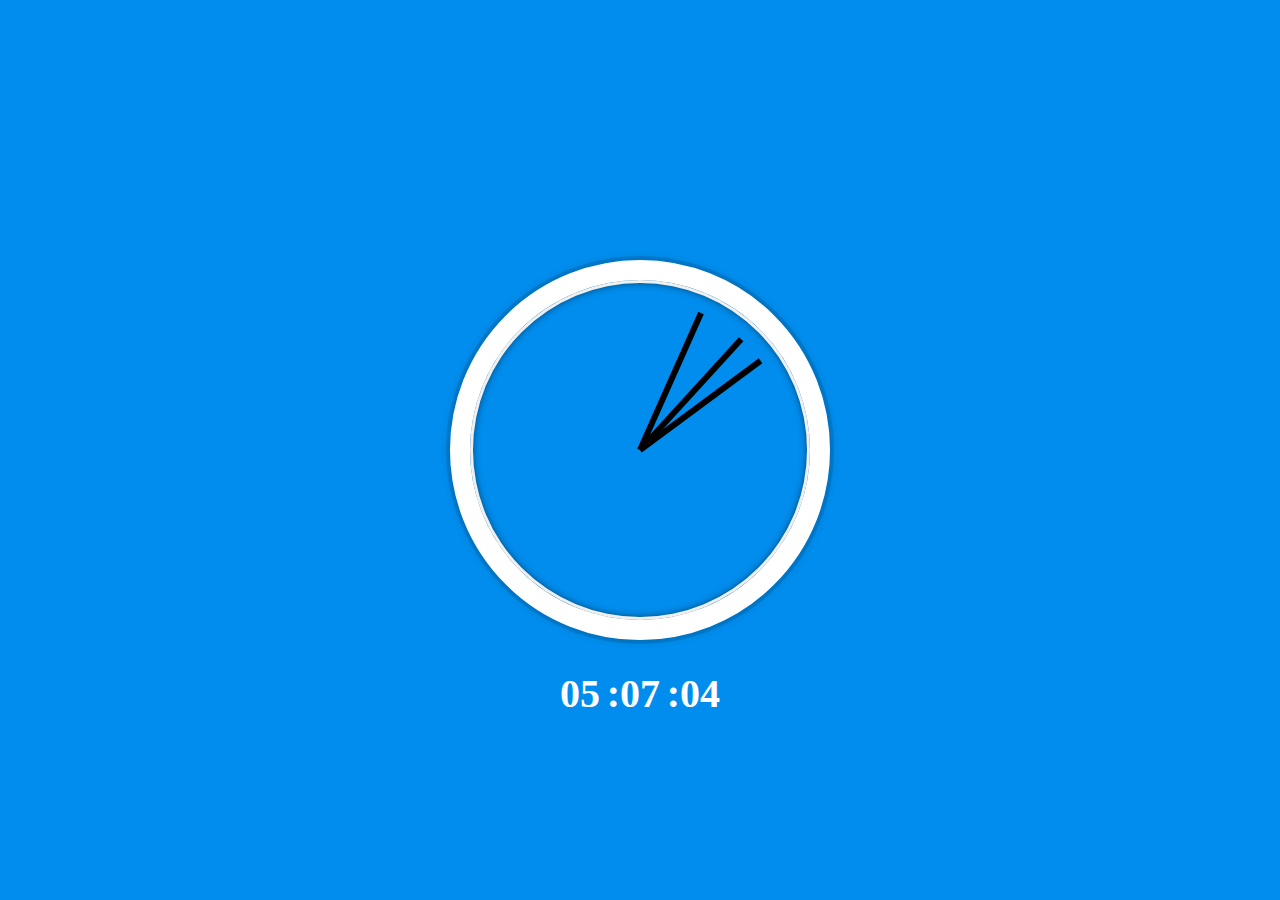
<file: 02 - JS and CSS Clock/index.html>
<!DOCTYPE html>
<html lang="en">
<head>
  <meta charset="UTF-8">
  <title>JS + CSS Clock</title>
  <link rel="icon" href="https://fav.farm/🔥" />
</head>
<body>


    <div class="clock">
      <div class="clock-face">
        <div class="hand hour-hand"></div>
        <div class="hand min-hand"></div>
        <div class="hand second-hand"></div>
      </div>
    </div>


  <style>
    html {
      background: #018DED url(https://unsplash.it/1500/1000?image=881&blur=5);
      background-size: cover;
      font-family: 'helvetica neue';
      text-align: center;
      font-size: 10px;
    }

    body {
      margin: 0;
      font-size: 2rem;
      display: flex;
      flex: 1;
      min-height: 100vh;
      align-items: center;
    }

    .clock {
      width: 30rem;
      height: 30rem;
      border: 20px solid white;
      border-radius: 50%;
      margin: 50px auto;
      position: relative;
      padding: 2rem;
      box-shadow:
        0 0 0 4px rgba(0,0,0,0.1),
        inset 0 0 0 3px #EFEFEF,
        inset 0 0 10px black,
        0 0 10px rgba(0,0,0,0.2);
    }

    .clock-face {
      position: relative;
      width: 100%;
      height: 100%;
      transform: translateY(-3px); /* account for the height of the clock hands */
    }

    .hand {
      width: 50%;
      height: 6px;
      background: black;
      position: absolute;
      top: 50%;
      transform-origin: 100%;
    }

    .numberTimer {
      display: flex;
      justify-content: center;
      padding-top: 70px;
      color: white;
      gap: 20px;
      font-size: 40px;
      font-weight: 700;
      font-family: cursive;
    }

    .numberTimer span {
      position: relative;
    }

    .numberTimer span:not(:nth-child(3)):after {
      content: ':';
      position: absolute;
      right: -20px;
      animation: hide 1s ease-in-out infinite;
    }

    @keyframes hide {
      0%, 100% {opacity: 0;}
      50% {opacity: 1;}
    }

  </style>
  <script src="script.js"></script>
</body>
</html>
</file>
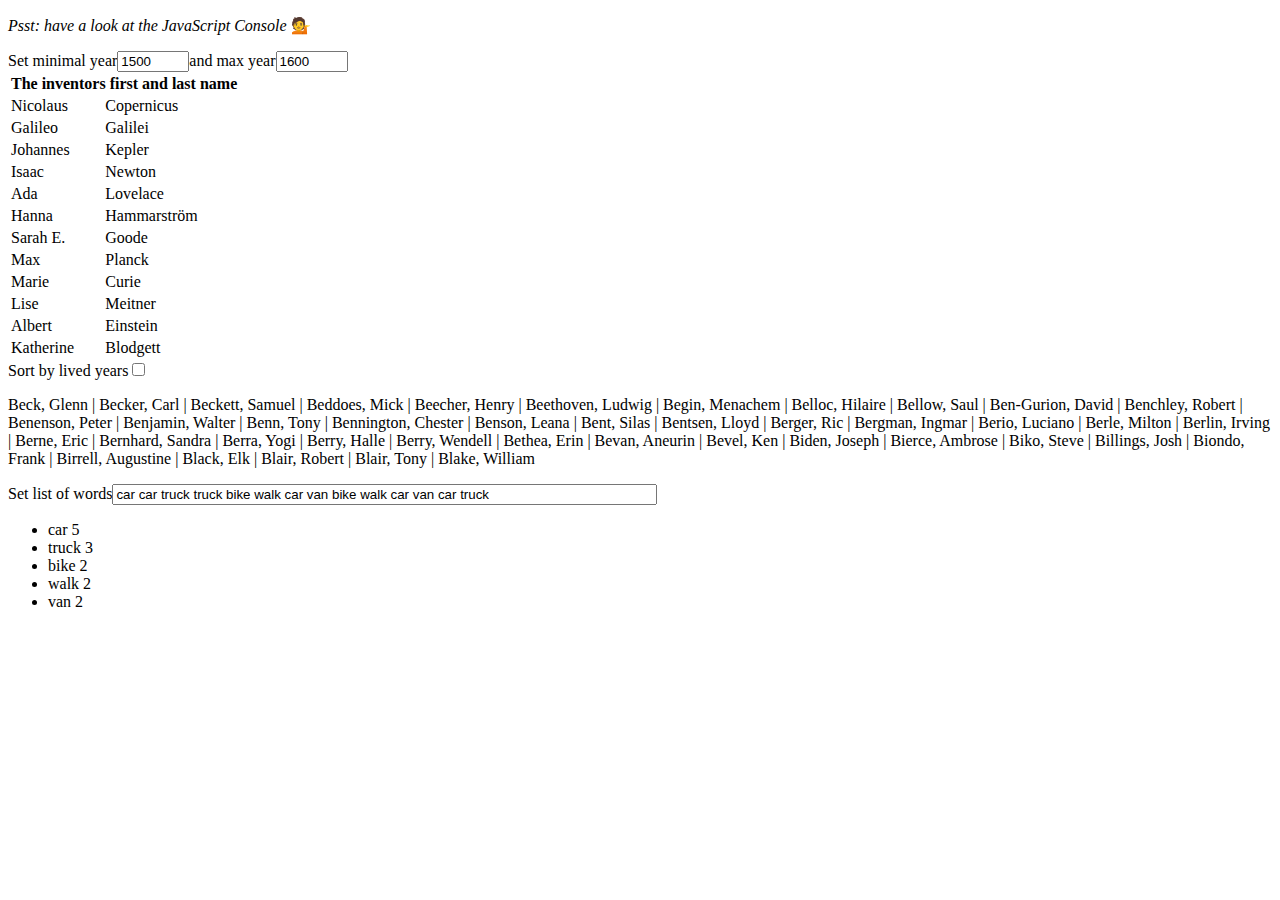
<file: 04 - Array Cardio Day 1/index.html>
<!DOCTYPE html>
<html lang="en">
<head>
  <meta charset="UTF-8">
  <title>Array Cardio 💪</title>
  <link rel="icon" href="https://fav.farm/🔥" />
</head>
<body>
  <p><em>Psst: have a look at the JavaScript Console</em> 💁</p>
  <script type="" src="script.js"></script>
  <!-- <script type="module" src="data.js"></script>
  <script type="module" src="function.js"></script>
  <script type="module" src="render.js"></script> -->
</body>
</html>
</file>
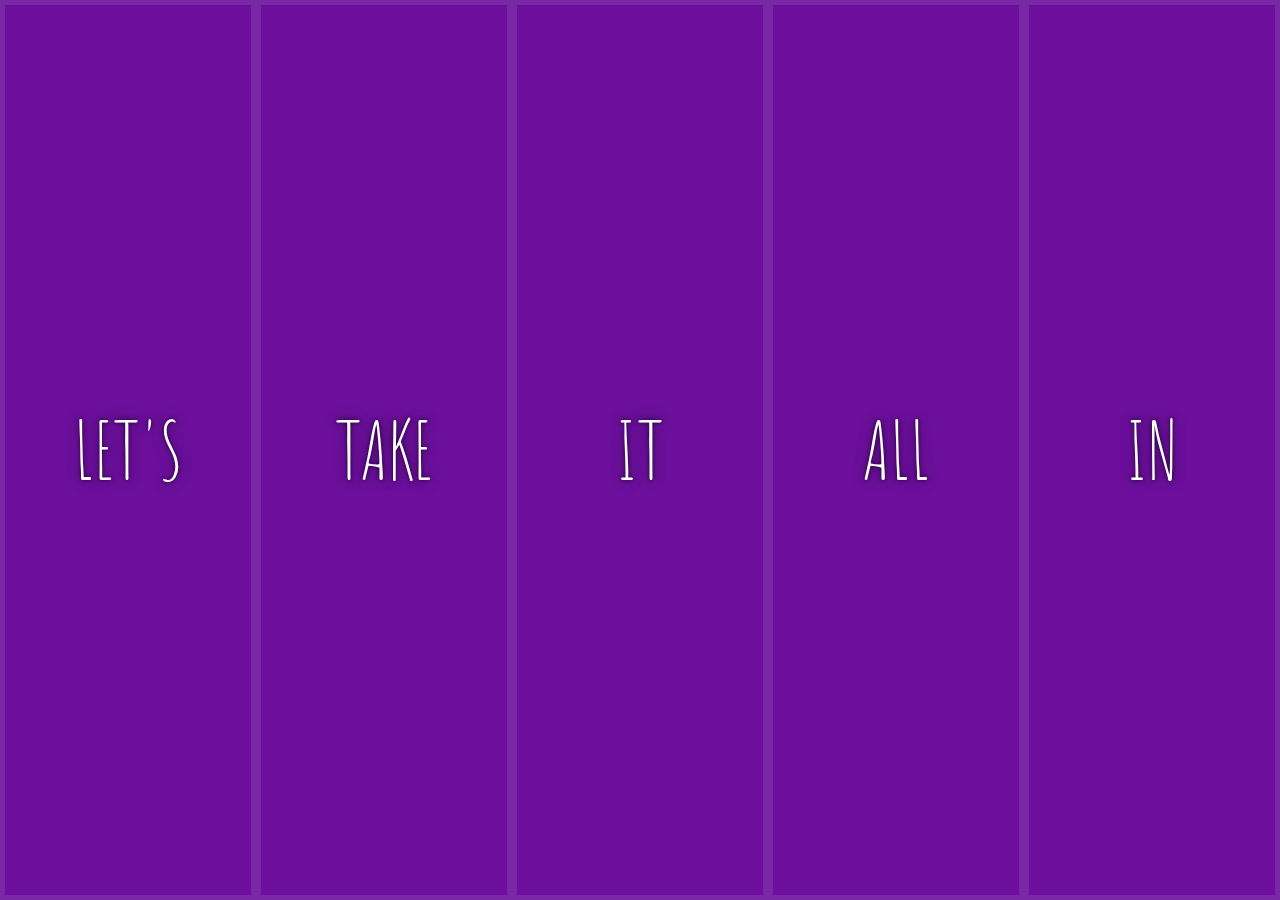
<file: 05 - Flex Panel Gallery/index.html>
<!DOCTYPE html>
<html lang="en">
<head>
  <meta charset="UTF-8">
  <title>Flex Panels 💪</title>
  <link href='https://fonts.googleapis.com/css?family=Amatic+SC' rel='stylesheet' type='text/css'>
  <link rel="icon" href="https://fav.farm/🔥" />
  <link rel="stylesheet" href="style.css">
</head>
<body>
  <div class="panels">
    <div class="panel panel1">
      <p>Hey</p>
      <p>Let's</p>
      <p>Dance</p>
    </div>
    <div class="panel panel2">
      <p>Give</p>
      <p>Take</p>
      <p>Receive</p>
    </div>
    <div class="panel panel3">
      <p>Experience</p>
      <p>It</p>
      <p>Today</p>
    </div>
    <div class="panel panel4">
      <p>Give</p>
      <p>All</p>
      <p>You can</p>
    </div>
    <div class="panel panel5">
      <p>Life</p>
      <p>In</p>
      <p>Motion</p>
    </div>
  </div>
  <script src="script.js"></script>
</body>
</html>
</file>
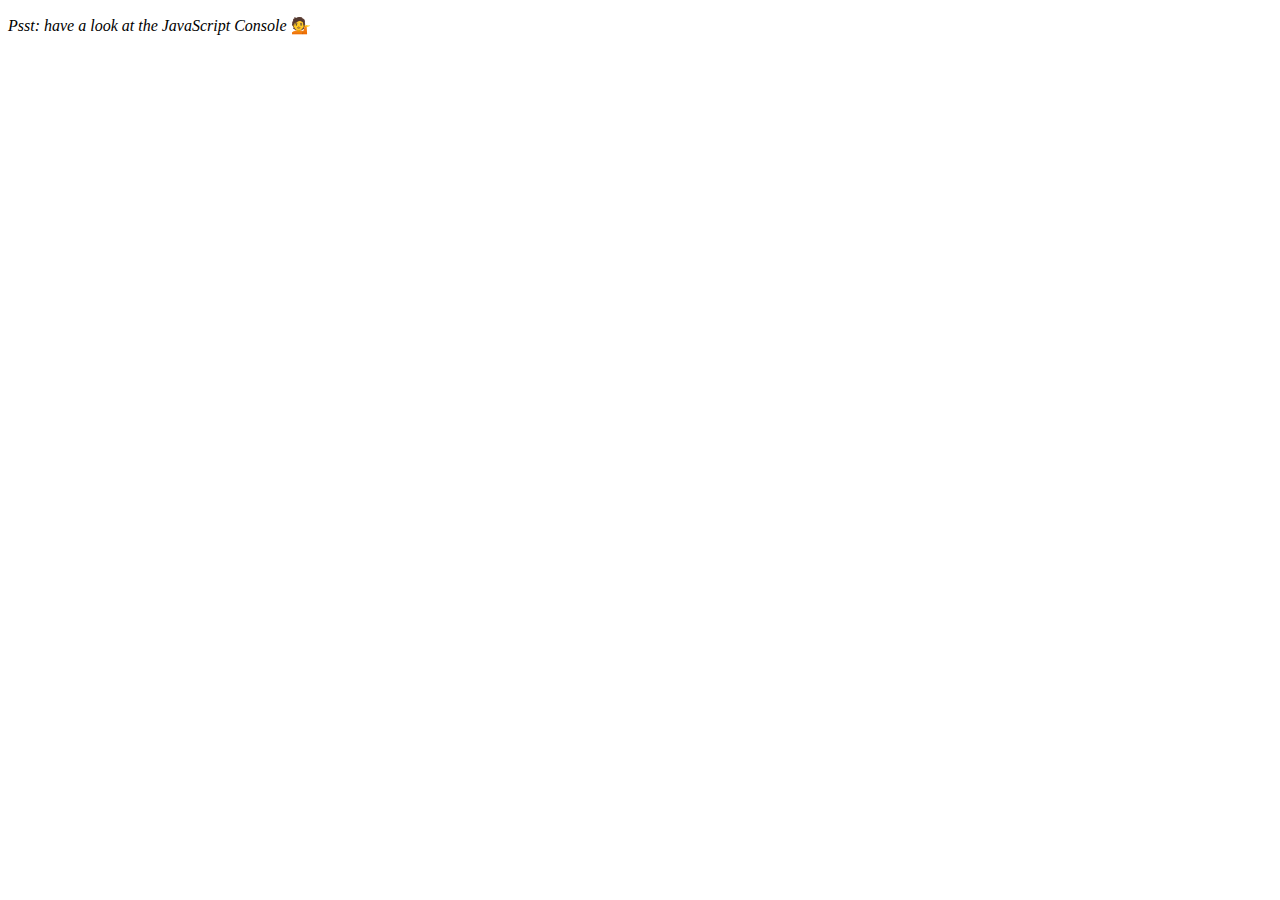
<file: 07 - Array Cardio Day 2/index.html>
<!DOCTYPE html>
<html lang="en">
<head>
  <meta charset="UTF-8">
  <title>Array Cardio 💪💪</title>
  <link rel="icon" href="https://fav.farm/🔥" />
</head>
<body>
  <p><em>Psst: have a look at the JavaScript Console</em> 💁</p>
  <script src="script.js"></script>
</body>
</html>
</file>
<file: 05 - Flex Panel Gallery/style.css>
html {
  box-sizing: border-box;
  background: #ffc600;
  font-family: 'helvetica neue';
  font-size: 20px;
  font-weight: 200;
}

body {
  margin: 0;
}

*, *:before, *:after {
  box-sizing: inherit;
}

.panels {
  display: flex;
  min-height: 100vh;
  overflow: hidden;  
}

.panel {
  display: flex;
  flex-direction: column;
  flex: 1;
  justify-content: center;
  background: #6B0F9C;
  box-shadow: inset 0 0 0 5px rgba(255,255,255,0.1);
  color: white;
  text-align: center;
  align-items: center;
  /* Safari transitionend event.propertyName === flex */
  /* Chrome + FF transitionend event.propertyName === flex-grow */
  transition:
    font-size 0.7s cubic-bezier(0.61,-0.19, 0.7,-0.11),
    flex 0.7s cubic-bezier(0.61,-0.19, 0.7,-0.11),
    background 0.2s;
  font-size: 20px;
  background-size: cover;
  background-position: center;  
}

.panel1 { background-image:url(https://images.unsplash.com/photo-1688728437359-4ffdecab3ce7?ixlib=rb-4.0.3&ixid=M3wxMjA3fDB8MHxwaG90by1wYWdlfHx8fGVufDB8fHx8fA%3D%3D&auto=format&fit=crop&w=1974&q=80); }
.panel2 { background-image:url(https://images.unsplash.com/photo-1646810360716-4eca396da2fe?ixlib=rb-4.0.3&ixid=M3wxMjA3fDB8MHxwaG90by1wYWdlfHx8fGVufDB8fHx8fA%3D%3D&auto=format&fit=crop&w=685&q=80); }
.panel3 { background-image:url(https://images.unsplash.com/photo-1465188162913-8fb5709d6d57?ixlib=rb-0.3.5&q=80&fm=jpg&crop=faces&cs=tinysrgb&w=1500&h=1500&fit=crop&s=967e8a713a4e395260793fc8c802901d); }
.panel4 { background-image:url(https://images.unsplash.com/photo-1589726393469-fcd6f4ce1c24?ixlib=rb-4.0.3&ixid=M3wxMjA3fDB8MHxwaG90by1wYWdlfHx8fGVufDB8fHx8fA%3D%3D&auto=format&fit=crop&w=1074&q=80); }
.panel5 { background-image:url(https://images.unsplash.com/photo-1558230529-8a626558b267?ixlib=rb-4.0.3&ixid=M3wxMjA3fDB8MHxwaG90by1wYWdlfHx8fGVufDB8fHx8fA%3D%3D&auto=format&fit=crop&w=775&q=80); }

/* Flex Children */
.panel > * {
  display: flex;
  justify-content: center;
  align-items: center;
  flex: 1 0 auto;
  margin: 0;
  width: 100%;
  transition: transform 0.5s;
}

.panel > *:first-child {
  transform: translateY(-100%);
}

.panel.open-active > *:first-child {
  transform: translateY(0);
}

.panel > *:last-child {
  transform: translateY(100%);
}

.panel.open-active > *:last-child {
  transform: translateY(0%);
}

.panel p {
  text-transform: uppercase;
  font-family: 'Amatic SC', cursive;
  text-shadow: 0 0 4px rgba(0, 0, 0, 0.72), 0 0 14px rgba(0, 0, 0, 0.45);
  font-size: 2em;
}

.panel p:nth-child(2) {
  font-size: 4em;
}

.panel.open {
  flex: 5;
  font-size: 40px;
}
</file>
